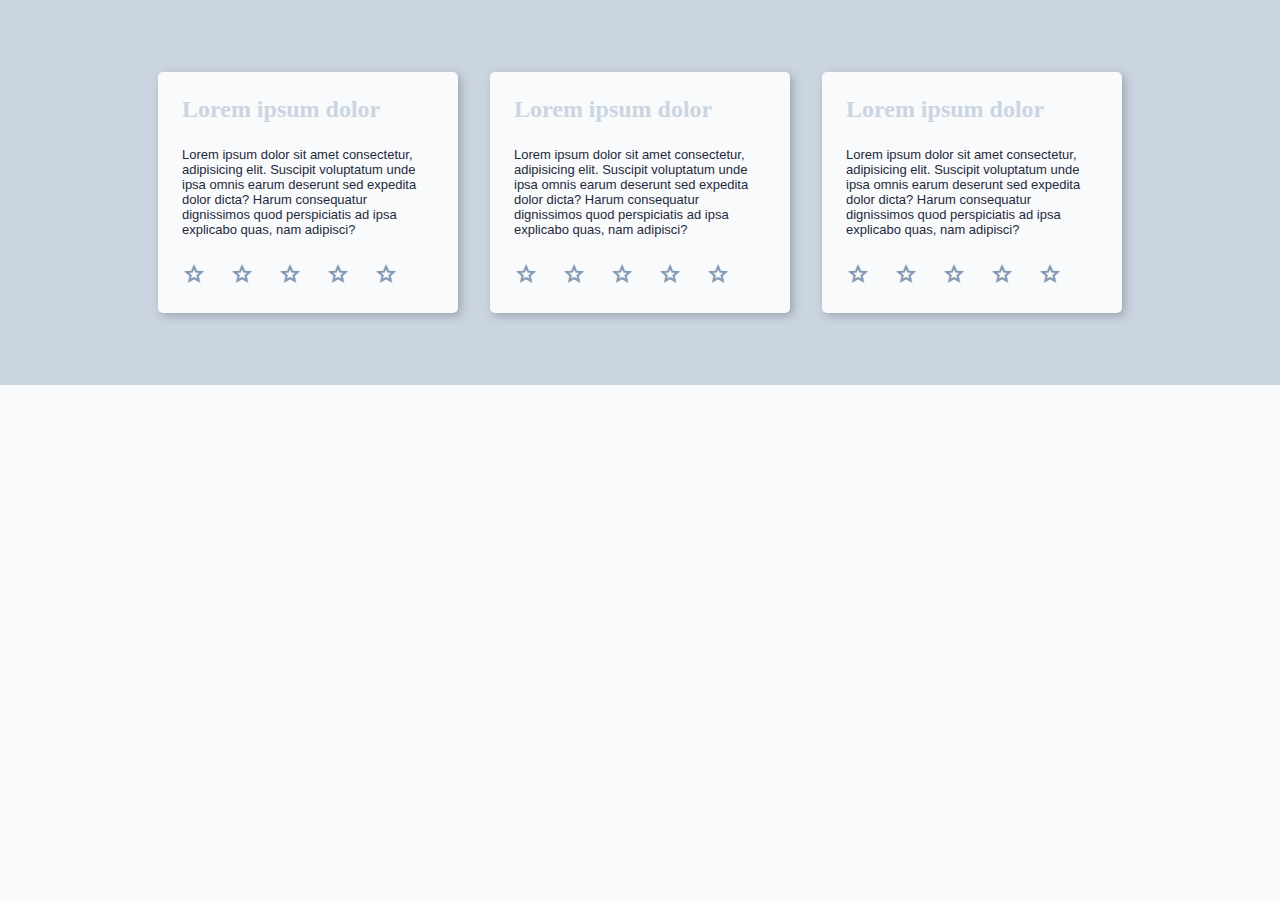
<file: code along flexbox cards/index.html>
<!DOCTYPE html>
<html lang="en">
<head>
    <meta charset="UTF-8">
    <meta http-equiv="X-UA-Compatible" content="IE=edge">
    <meta name="viewport" content="width=device-width, initial-scale=1.0">
    <title>flexbox cards</title>

    <link rel="stylesheet" href="style.css">
    
  <!-- components css--> 
  <link rel="stylesheet" href="flexcards/cards.css">
  
  <!-- external css-->
  <link rel="stylesheet" href="https://fonts.googleapis.com/css2?family=Material+Symbols+Outlined:opsz,wght,FILL,GRAD@48,400,1,0" />
</head>
<body>
    
    <div class="cards">
        <section>
            <h3>Lorem ipsum dolor</h3>

            <!--tio: alt + Z-->
            <p>Lorem ipsum dolor sit amet consectetur, adipisicing elit. Suscipit voluptatum unde ipsa omnis earum deserunt sed expedita dolor dicta? Harum consequatur dignissimos quod perspiciatis ad ipsa explicabo quas, nam adipisci?</p>

           
                <span class="material-symbols-outlined">
                    star
                    star
                    star
                    star
                    star
                </span>

        </section>
        <section>
            <h3>Lorem ipsum dolor</h3>

            <!--tio: alt + Z-->
            <p>Lorem ipsum dolor sit amet consectetur, adipisicing elit. Suscipit voluptatum unde ipsa omnis earum deserunt sed expedita dolor dicta? Harum consequatur dignissimos quod perspiciatis ad ipsa explicabo quas, nam adipisci?</p>

           
                <span class="material-symbols-outlined">
                    star
                    star
                    star
                    star
                    star
                </span>

        </section>
        <section>
            <h3>Lorem ipsum dolor</h3>

            <!--tio: alt + Z-->
            <p>Lorem ipsum dolor sit amet consectetur, adipisicing elit. Suscipit voluptatum unde ipsa omnis earum deserunt sed expedita dolor dicta? Harum consequatur dignissimos quod perspiciatis ad ipsa explicabo quas, nam adipisci?</p>

           
                <span class="material-symbols-outlined">
                    star
                    star
                    star
                    star
                    star
                </span>
                    
        </section>
    </div>

</body>
</html>
</file>
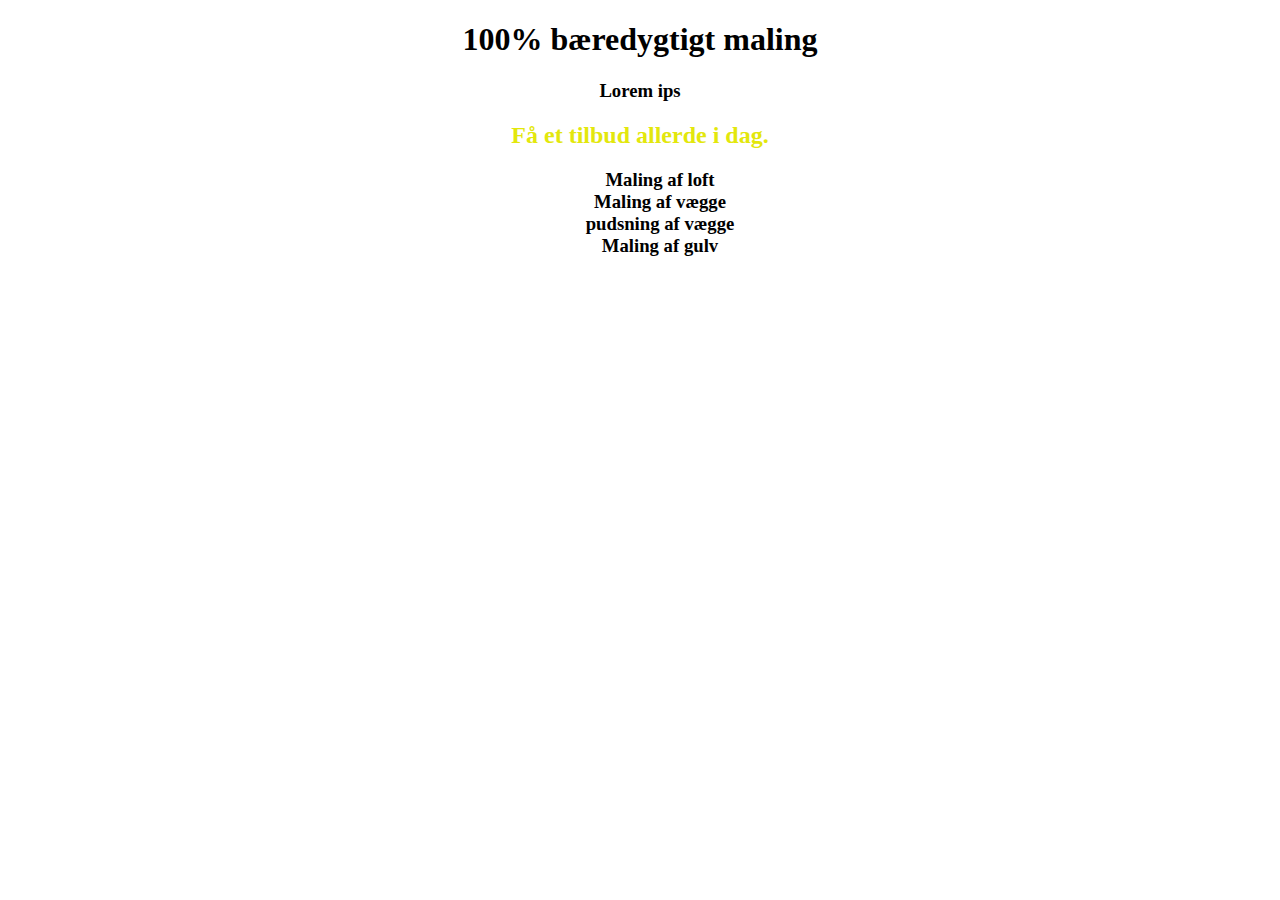
<file: maling hjemmeside/index.html>
<!DOCTYPE html>
<html lang="en">
<head>
    <meta charset="UTF-8">
    <meta http-equiv="X-UA-Compatible" content="IE=edge">
    <meta name="viewport" content="width=device-width, initial-scale=1.0">
    <title>min Hjemmeside</title>
    
    <link rel="stylesheet" href="styling.css">
</head>

<body>

 <h1> 100% bæredygtigt maling </h1>
   <h3> <main>Lorem ips</main> </h3>
  
  <h2>Få et tilbud allerde i dag.</h2>
  <h3>

<ul style="list-style: none;">
<li>Maling af loft</li>
<li>Maling af vægge</li>
<li>pudsning af vægge </li> 
<li>Maling af gulv</li>
</ul>

</h3> 


 
</body>
</html>
</file>
<file: code along flexbox cards/style.css>
:root {
--brand-color: #8599B6;
--dark-color: #1E293B;
--mid-color: #CBD5E1;
--light-color: #F8FAFC;

--base-font:verdana, geneva, tahoma, sans-serif;
--brand-font:cambria, cochin, georgia, times, 'times new roman', serif;
}
*{
margin: 0;   
padding: 0; 
box-sizing: border-box;
}

body{
   font-family: var(--base-font); 
   color: var(--dark-color);
   background: var(--light-color);
}
</file>
<file: code along flexbox cards/flexcards/cards.css>
.cards{
    width: 100%;
    
    
    padding: 8vh 0;

    background: var(--mid-color);

    display: flex;
    flex-wrap: wrap;
    gap: 2rem;
    justify-content: center;
}

.cards section{
    flex:0 1 300px;
    align-self: stretch;

    background: var(--light-color);

    border-radius: 5px;
    box-shadow: 3px 3px 10px rgba(50, 50, 50, 0.3); 


    padding: 1.5rem;
}

.cards p{
    font-size: small;
    margin: 1.5rem 0;
}

.cards h3{
    font-size: x-large;
    font-family: var(--brand-font);
    color: var(--mid-color);
}

.cards span{
 color: var(--brand-color);   
}
</file>
<file: maling hjemmeside/styling.css>
body{
    background-color: white;
}
h1{
color: black;
text-align: center;
}

h2{
color: rgb(227, 231, 12);
text-align: center;

}
div {
width: 300px;
border: 15px yellow;
padding: 50px;
margin: 20px;

}

h3{
color: black;
text-align: center;

}
</file>
